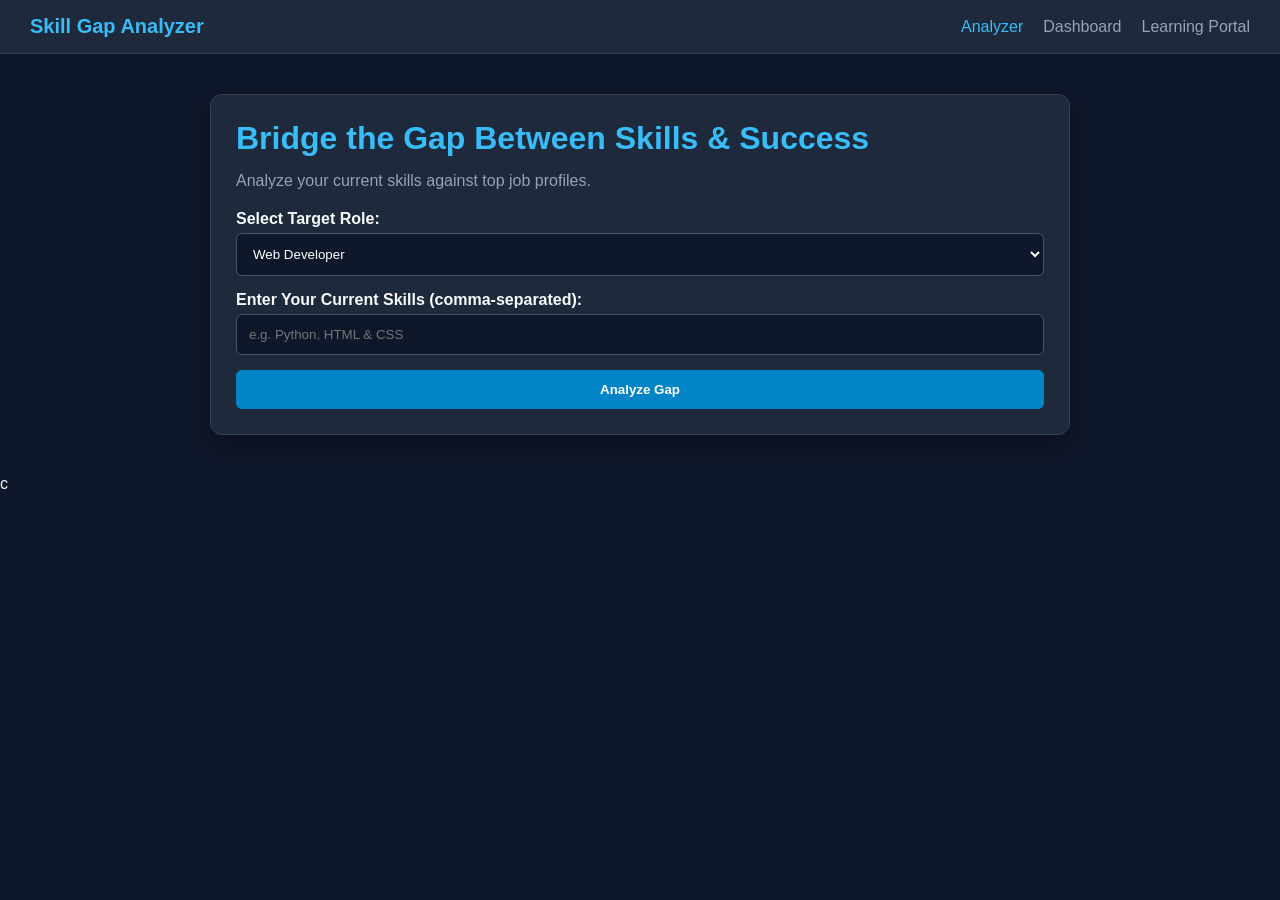
<file: index.html>
<!DOCTYPE html>
<html lang="en">
<head>
    <meta charset="UTF-8">
    <meta name="viewport" content="width=device-width, initial-scale=1.0">
    <title>Skill Gap Analyzer - Home</title>
    <!-- CSS File Link -->
    <link rel="stylesheet" href="style.css">
</head>
<body>

<!-- Navigation Bar -->
<nav>
    <div class="logo">Skill Gap Analyzer</div>
    <ul class="nav-links">
        <li><a href="index.html" class="active">Analyzer</a></li>
        <li><a href="dashboard.html">Dashboard</a></li>
        <li><a href="resources.html">Learning Portal</a></li>
    </ul>
</nav>

<!-- Main Container -->
<div class="container">
    <div class="card">
        <h1>Bridge the Gap Between Skills & Success</h1>
        <p style="color:#94a3b8; margin-bottom:20px;">Analyze your current skills against top job profiles.</p>

        <div class="form-group">
            <label for="role">Select Target Role:</label>
            <select id="role">
                <option value="Web Developer">Web Developer</option>
                <option value="Data Analyst">Data Analyst</option>
            </select>
        </div>

        <div class="form-group">
            <label for="skills">Enter Your Current Skills (comma-separated):</label>
            <input type="text" id="skills" placeholder="e.g. Python, HTML & CSS">
        </div>

        <button type="button" onclick="runAnalysis()">Analyze Gap</button>
    </div>

    <!-- Results Section -->
    <div id="resultsCard" class="card" style="display: none;">
        <h2>Gap Detection Result</h2>
        <h3 style="margin-top:10px;">Skill Match Score: <span id="matchScore" style="color:#4ade80;">0%</span></h3>
        <h4 style="margin-top:15px;">Missing Skills:</h4>
        <ul id="missingList" class="skill-list"></ul>
    </div>
</div>
c
<!-- JavaScript File Link -->
<script src="script.js"></script>
</body>
</html>
</file>
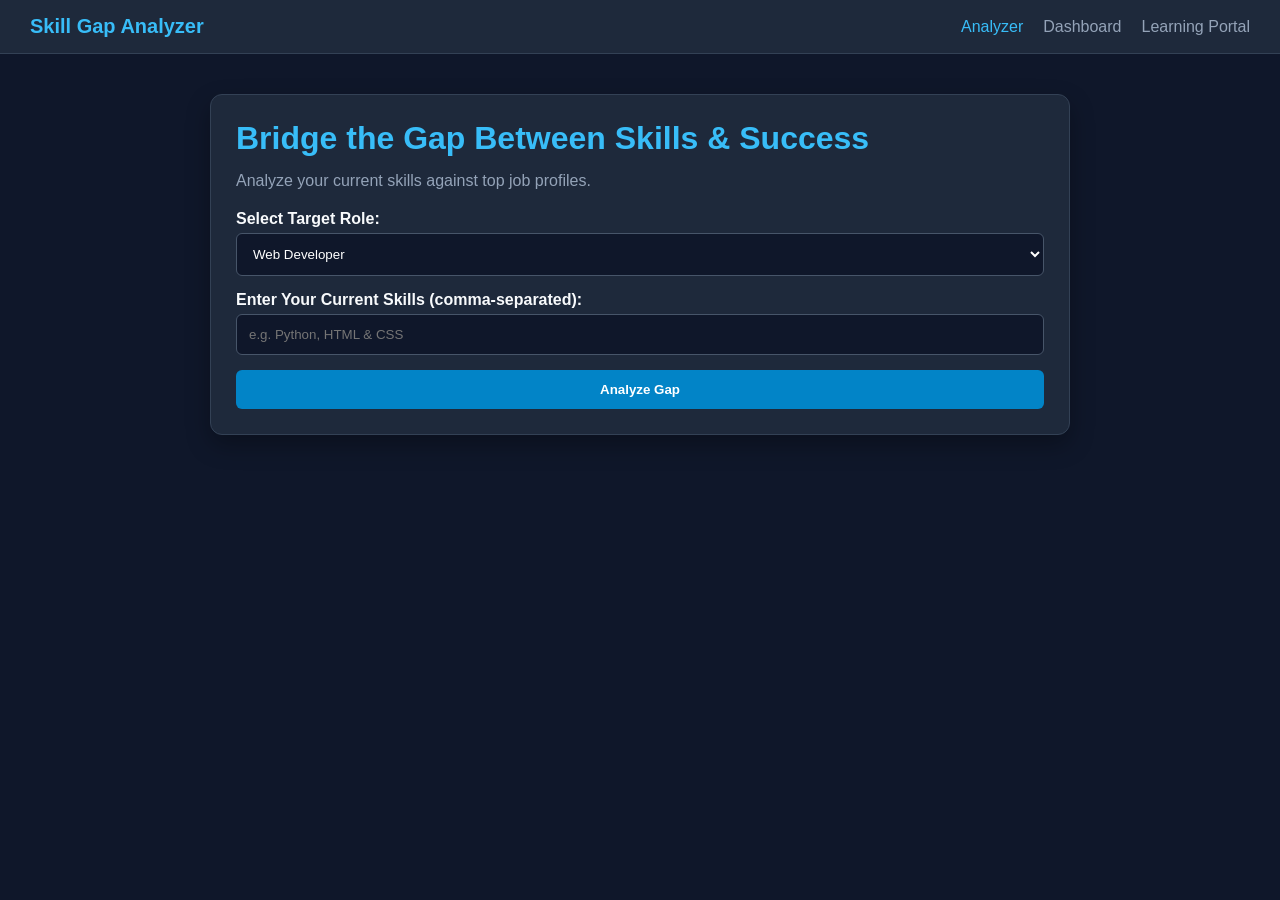
<file: Skill_gap_analyzer/index.html>
<!DOCTYPE html>
<html lang="en">
<head>
    <meta charset="UTF-8">
    <meta name="viewport" content="width=device-width, initial-scale=1.0">
    <title>Skill Gap Analyzer - Home</title>
    <!-- CSS File Link -->
    <link rel="stylesheet" href="style.css">
</head>
<body>

<!-- Navigation Bar -->
<nav>
    <div class="logo">Skill Gap Analyzer</div>
    <ul class="nav-links">
        <li><a href="index.html" class="active">Analyzer</a></li>
        <li><a href="dashboard.html">Dashboard</a></li>
        <li><a href="resources.html">Learning Portal</a></li>
    </ul>
</nav>

<!-- Main Container -->
<div class="container">
    <div class="card">
        <h1>Bridge the Gap Between Skills & Success</h1>
        <p style="color:#94a3b8; margin-bottom:20px;">Analyze your current skills against top job profiles.</p>

        <div class="form-group">
            <label for="role">Select Target Role:</label>
            <select id="role">
                <option value="Web Developer">Web Developer</option>
                <option value="Data Analyst">Data Analyst</option>
            </select>
        </div>

        <div class="form-group">
            <label for="skills">Enter Your Current Skills (comma-separated):</label>
            <input type="text" id="skills" placeholder="e.g. Python, HTML & CSS">
        </div>

        <button type="button" onclick="runAnalysis()">Analyze Gap</button>
    </div>

    <!-- Results Section -->
    <div id="resultsCard" class="card" style="display: none;">
        <h2>Gap Detection Result</h2>
        <h3 style="margin-top:10px;">Skill Match Score: <span id="matchScore" style="color:#4ade80;">0%</span></h3>
        <h4 style="margin-top:15px;">Missing Skills:</h4>
        <ul id="missingList" class="skill-list"></ul>
    </div>
</div>

<!-- JavaScript File Link -->
<script src="script.js"></script>
</body>
</html>
</file>
<file: style.css>
* {
    box-sizing: border-box;
    margin: 0;
    padding: 0;
    font-family: 'Segoe UI', Tahoma, Geneva, Verdana, sans-serif;
}

body {
    background: #0f172a;
    color: #f8fafc;
    min-height: 100vh;
}

/* Navigation Bar */
nav {
    background: #1e293b;
    padding: 15px 30px;
    display: flex;
    justify-content: space-between;
    align-items: center;
    border-bottom: 1px solid #334155;
}

.logo {
    font-size: 20px;
    font-weight: bold;
    color: #38bdf8;
}

.nav-links {
    list-style: none;
    display: flex;
    gap: 20px;
}

.nav-links a {
    color: #94a3b8;
    text-decoration: none;
    font-weight: 500;
    transition: color 0.3s;
}

.nav-links a:hover, .nav-links a.active {
    color: #38bdf8;
}

/* Page Container */
.container {
    max-width: 900px;
    margin: 40px auto;
    padding: 0 20px;
}

.card {
    background: #1e293b;
    border-radius: 12px;
    padding: 25px;
    margin-bottom: 25px;
    box-shadow: 0 10px 25px rgba(0,0,0,0.3);
    border: 1px solid #334155;
}

h1, h2 {
    color: #38bdf8;
    margin-bottom: 15px;
}

.form-group {
    margin-bottom: 15px;
}

label {
    display: block;
    margin-bottom: 5px;
    font-weight: 600;
}

select, input {
    width: 100%;
    padding: 12px;
    border-radius: 6px;
    border: 1px solid #475569;
    background: #0f172a;
    color: #fff;
}

button {
    width: 100%;
    padding: 12px;
    background: #0284c7;
    color: white;
    border: none;
    border-radius: 6px;
    font-weight: bold;
    cursor: pointer;
}

button:hover {
    background: #0369a1;
}

/* List Styles */
.skill-list {
    list-style: none;
    margin-top: 15px;
}

.skill-list li {
    padding: 12px;
    margin-bottom: 8px;
    background: #0f172a;
    border-radius: 6px;
    display: flex;
    justify-content: space-between;
}

.skill-list a {
    color: #38bdf8;
    text-decoration: none;
}
</file>
<file: Skill_gap_analyzer/style.css>
* {
    box-sizing: border-box;
    margin: 0;
    padding: 0;
    font-family: 'Segoe UI', Tahoma, Geneva, Verdana, sans-serif;
}

body {
    background: #0f172a;
    color: #f8fafc;
    min-height: 100vh;
}

/* Navigation Bar */
nav {
    background: #1e293b;
    padding: 15px 30px;
    display: flex;
    justify-content: space-between;
    align-items: center;
    border-bottom: 1px solid #334155;
}

.logo {
    font-size: 20px;
    font-weight: bold;
    color: #38bdf8;
}

.nav-links {
    list-style: none;
    display: flex;
    gap: 20px;
}

.nav-links a {
    color: #94a3b8;
    text-decoration: none;
    font-weight: 500;
    transition: color 0.3s;
}

.nav-links a:hover, .nav-links a.active {
    color: #38bdf8;
}

/* Page Container */
.container {
    max-width: 900px;
    margin: 40px auto;
    padding: 0 20px;
}

.card {
    background: #1e293b;
    border-radius: 12px;
    padding: 25px;
    margin-bottom: 25px;
    box-shadow: 0 10px 25px rgba(0,0,0,0.3);
    border: 1px solid #334155;
}

h1, h2 {
    color: #38bdf8;
    margin-bottom: 15px;
}

.form-group {
    margin-bottom: 15px;
}

label {
    display: block;
    margin-bottom: 5px;
    font-weight: 600;
}

select, input {
    width: 100%;
    padding: 12px;
    border-radius: 6px;
    border: 1px solid #475569;
    background: #0f172a;
    color: #fff;
}

button {
    width: 100%;
    padding: 12px;
    background: #0284c7;
    color: white;
    border: none;
    border-radius: 6px;
    font-weight: bold;
    cursor: pointer;
}

button:hover {
    background: #0369a1;
}

/* List Styles */
.skill-list {
    list-style: none;
    margin-top: 15px;
}

.skill-list li {
    padding: 12px;
    margin-bottom: 8px;
    background: #0f172a;
    border-radius: 6px;
    display: flex;
    justify-content: space-between;
}

.skill-list a {
    color: #38bdf8;
    text-decoration: none;
}
</file>
